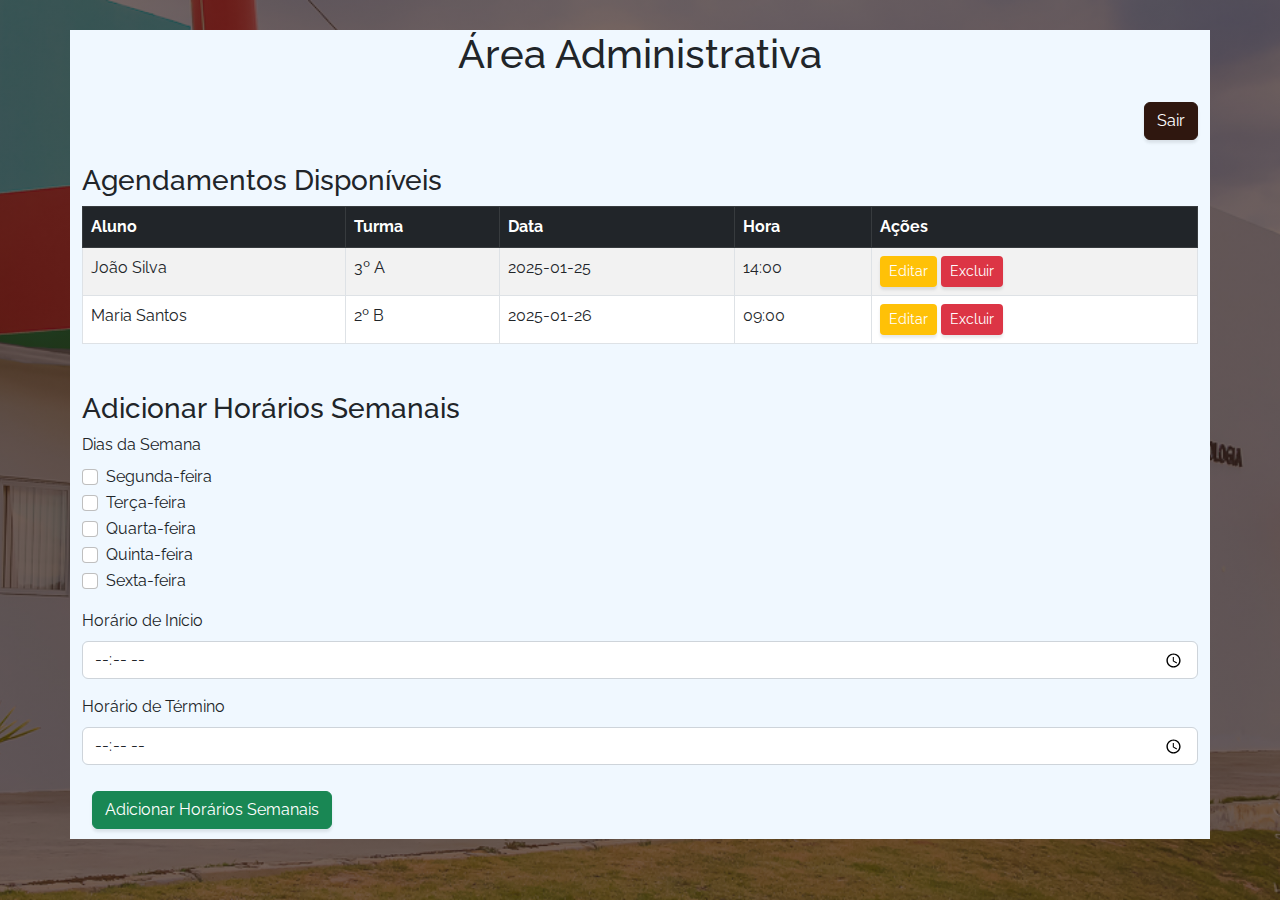
<file: public/admin.html>
<!DOCTYPE html>
<html lang="pt-br">

<head>
    <meta charset="UTF-8">
    <meta name="viewport" content="width=device-width, initial-scale=1.0">
    <meta name="description" content="Área Administrativa da Pedagoga">
    <meta name="author" content="Pablo Henrique">
    <title>Área Administrativa</title>
    <link href="https://cdn.jsdelivr.net/npm/bootstrap@5.2.3/dist/css/bootstrap.min.css" rel="stylesheet">
    <link href="https://fonts.googleapis.com/css2?family=Raleway:wght@400;700&display=swap" rel="stylesheet">
    <link rel="icon" type="image/x-icon" href="assets/faviconIFBA.png" />
    <link rel="stylesheet" href="css/styles.css">
    <style>
        body {
            font-family: 'Raleway', sans-serif;
        }

        .container {
            margin-top: 30px;
            background-color: aliceblue;
        }

        .btn-edit {
            background-color: #ffc107;
            color: #fff;
        }

        .btn-edit:hover {
            background-color: #e0a800;
        }

        .btn-delete {
            background-color: #dc3545;
            color: #fff;
        }

        .btn-delete:hover {
            background-color: #c82333;
        }
        table{
            background-color: #fff;
        }
    </style>
</head>

<body>
    <div class="container">
        <h1 class="text-center mb-4">Área Administrativa</h1>
        <div class="mb-4 text-end">
            <a href="login.html" class="btn btn-secondary">Sair</a>
        </div>

        <h3>Agendamentos Disponíveis</h3>
        <table class="table table-bordered table-striped">
            <thead class="table-dark">
                <tr>
                    <th>Aluno</th>
                    <th>Turma</th>
                    <th>Data</th>
                    <th>Hora</th>
                    <th>Ações</th>
                </tr>
            </thead>
            <tbody>
                <!-- Dados dos agendamentos carregados dinamicamente -->
                <tr>
                    <td>João Silva</td>
                    <td>3º A</td>
                    <td>2025-01-25</td>
                    <td>14:00</td>
                    <td>
                        <button class="btn btn-edit btn-sm">Editar</button>
                        <button class="btn btn-delete btn-sm">Excluir</button>
                    </td>
                </tr>
                <tr>

                    <td>Maria Santos</td>
                    <td>2º B</td>
                    <td>2025-01-26</td>
                    <td>09:00</td>
                    <td>
                        <button class="btn btn-edit btn-sm">Editar</button>
                        <button class="btn btn-delete btn-sm">Excluir</button>
                    </td>
                </tr>
            </tbody>
        </table>

        <h3 class="mt-5">Adicionar Horários Semanais</h3>
        <form action="add_weekly_schedule.php" method="POST">
            <div class="mb-3">
                <label for="days" class="form-label">Dias da Semana</label>
                <div class="form-check">
                    <input type="checkbox" class="form-check-input" id="monday" name="days[]" value="Segunda-feira">
                    <label class="form-check-label" for="monday">Segunda-feira</label>
                </div>
                <div class="form-check">
                    <input type="checkbox" class="form-check-input" id="tuesday" name="days[]" value="Terça-feira">
                    <label class="form-check-label" for="tuesday">Terça-feira</label>
                </div>
                <div class="form-check">
                    <input type="checkbox" class="form-check-input" id="wednesday" name="days[]" value="Quarta-feira">
                    <label class="form-check-label" for="wednesday">Quarta-feira</label>
                </div>
                <div class="form-check">
                    <input type="checkbox" class="form-check-input" id="thursday" name="days[]" value="Quinta-feira">
                    <label class="form-check-label" for="thursday">Quinta-feira</label>
                </div>
                <div class="form-check">
                    <input type="checkbox" class="form-check-input" id="friday" name="days[]" value="Sexta-feira">
                    <label class="form-check-label" for="friday">Sexta-feira</label>
                </div>
            </div>

            <div class="mb-3">
                <label for="time_start" class="form-label">Horário de Início</label>
                <input type="time" id="time_start" name="time_start" class="form-control" required>
            </div>

            <div class="mb-3">
                <label for="time_end" class="form-label">Horário de Término</label>
                <input type="time" id="time_end" name="time_end" class="form-control" required>
            </div>

            <button type="submit" class="btn btn-success">Adicionar Horários Semanais</button>
        </form>
    </div>

    <script src="https://cdn.jsdelivr.net/npm/bootstrap@5.2.3/dist/js/bootstrap.bundle.min.js"></script>
</body>

</html>
</file>
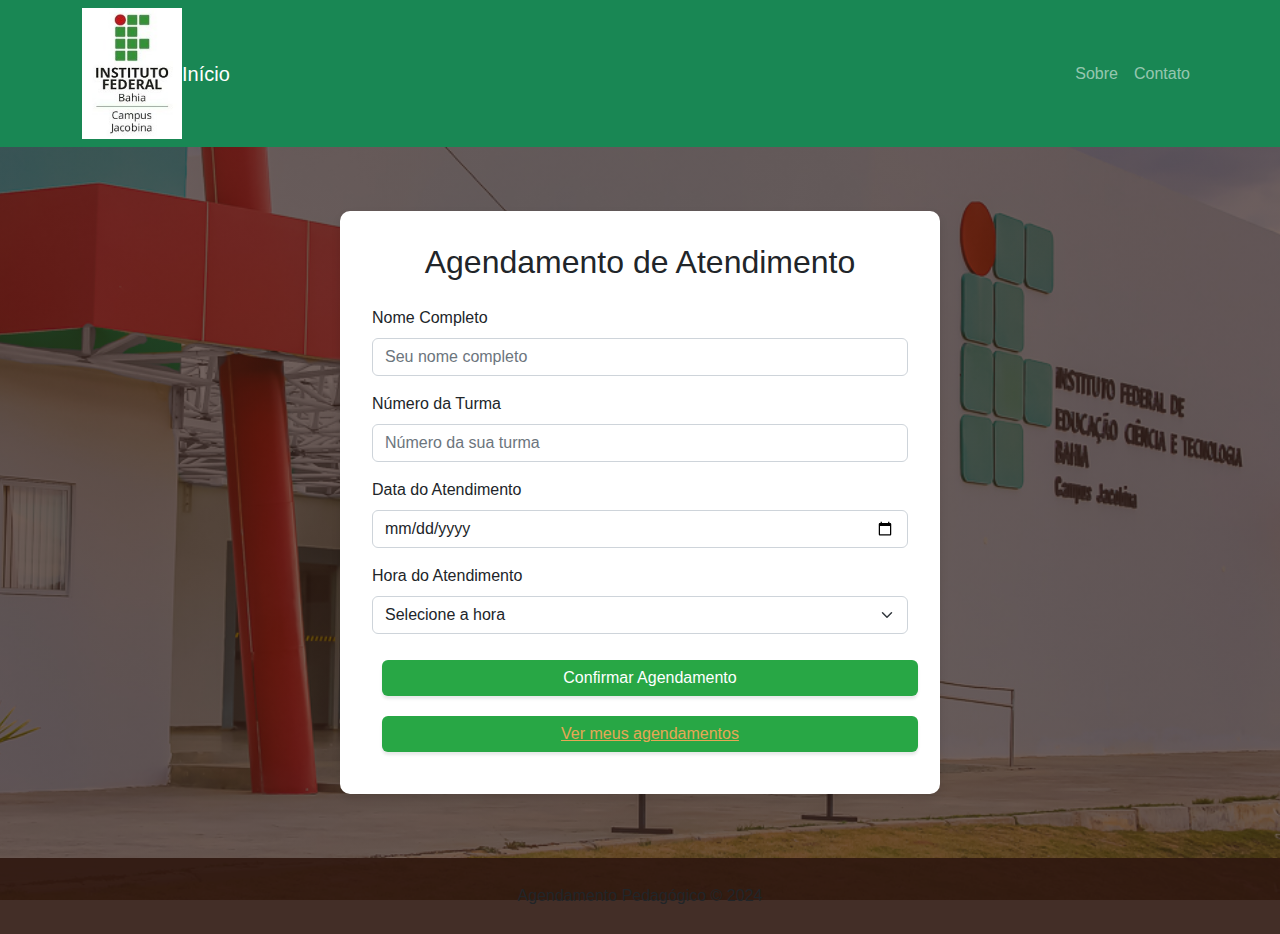
<file: public/agendamento.html>
<!DOCTYPE html>
<html lang="pt-br">
<head>
    <meta charset="UTF-8">
    <meta name="viewport" content="width=device-width, initial-scale=1.0">
    <meta name="description" content="Página de Agendamento para Alunos">
    <meta name="author" content="Pablo Henrique">
    <title>Agendamento de Atendimento</title>
    <link href="https://cdn.jsdelivr.net/npm/bootstrap@5.2.3/dist/css/bootstrap.min.css" rel="stylesheet">
    <link rel="icon" type="image/x-icon" href="assets/faviconIFBA.png">
    <link rel="stylesheet" href="css/styles.css">
    <style>
        body {
            font-family: 'Raleway', sans-serif;
        }
        .form-container {
            max-width: 600px;
            margin: 5% auto;
            padding: 2rem;
            background: #ffffff;
            border-radius: 10px;
            box-shadow: 0px 4px 8px rgba(0, 0, 0, 0.1);
        }
        .btn-success {
            background-color: #28a745;
            border: none;
        }
        .btn-success:hover {
            background-color: #218838;
        }
    </style>
</head>
<body>

    <!-- Navbar -->
    <nav class="navbar navbar-expand-lg navbar-dark bg-success">
        <div class="container">
            <a href="https://portal.ifba.edu.br/jacobina" target="_blank">
                <img class="logoifba" src="assets/img/logoIFBA.jpeg" alt="Logo IFBA" width="100">
            </a>
            <a class="navbar-brand" href="index.html">Início</a>
            <button class="navbar-toggler" type="button" data-bs-toggle="collapse" data-bs-target="#navbarNav" aria-controls="navbarNav" aria-expanded="false" aria-label="Toggle navigation">
                <span class="navbar-toggler-icon"></span>
            </button>
            <div class="collapse navbar-collapse" id="navbarNav">
                <ul class="navbar-nav ms-auto">
                    <li class="nav-item"><a class="nav-link" href="about.html">Sobre</a></li>
                    <li class="nav-item"><a class="nav-link" href="contact.html">Contato</a></li>
                </ul>
            </div>
        </div>
    </nav>

    <!-- Formulário de Agendamento -->
    <div class="form-container">
        <h2 class="text-center mb-4">Agendamento de Atendimento</h2>
        <form>
            <!-- Campo Nome Completo -->
            <div class="mb-3">
                <label for="nome" class="form-label">Nome Completo</label>
                <input type="text" class="form-control" id="nome" placeholder="Seu nome completo" required>
            </div>
            
            <!-- Campo Número da Turma -->
            <div class="mb-3">
                <label for="turma" class="form-label">Número da Turma</label>
                <input type="text" class="form-control" id="turma" placeholder="Número da sua turma" required>
            </div>

            <!-- Campo Data -->
            <div class="mb-3">
                <label for="data" class="form-label">Data do Atendimento</label>
                <input type="date" class="form-control" id="data" required>
            </div>

            <!-- Campo Hora -->
            <div class="mb-3">
                <label for="hora" class="form-label">Hora do Atendimento</label>
                <select class="form-select" id="hora" required>
                    <option value="">Selecione a hora</option>
                    <option value="14:00">14:00</option>
                    <option value="15:00">15:00</option>
                    <option value="16:00">16:00</option>
                    <option value="17:00">17:00</option>
                </select>
            </div>

            <!-- Botão Confirmar Agendamento -->
            <button type="submit" class="btn btn-success w-100">Confirmar Agendamento</button> 
        </form>
        <button type="submit" class="btn btn-success w-100"><a href="pag_aluno.html">Ver meus agendamentos</a></button>
    </div>

    <!-- Footer -->
    <footer class="footer text-center py-4">
        <div class="container">
            <p class="m-0">Agendamento Pedagógico &copy; 2024</p>
        </div>
    </footer>

    <!-- Bootstrap JS -->
    <script src="https://cdn.jsdelivr.net/npm/bootstrap@5.2.3/dist/js/bootstrap.bundle.min.js"></script>
</body>
</html>
</file>
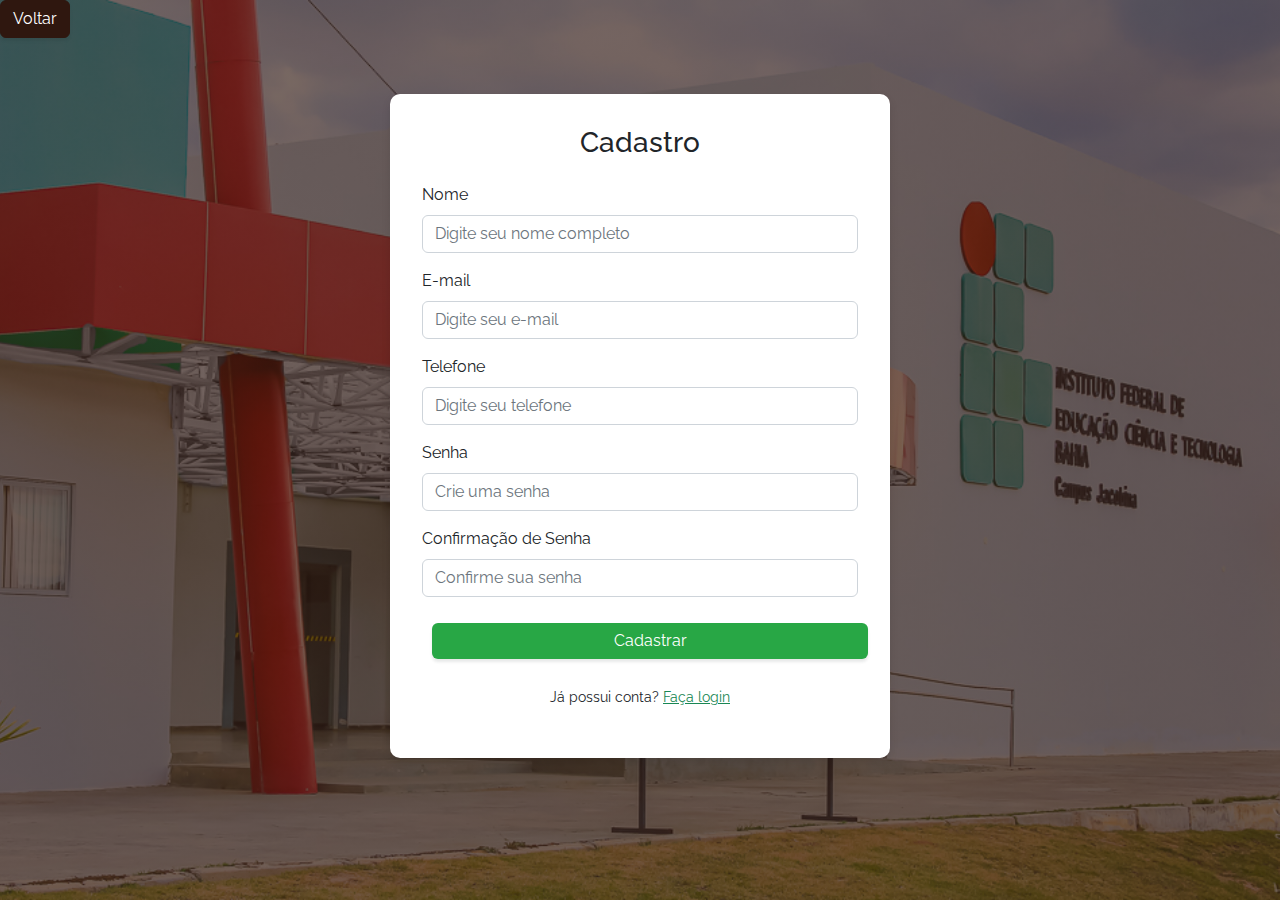
<file: public/cadast_aluno.html>
<!DOCTYPE html>
<html lang="pt-br">

<head>
    <meta charset="UTF-8">
    <meta name="viewport" content="width=device-width, initial-scale=1.0">
    <title>Cadastro - Agendamento Pedagógico</title>
    <link rel="icon" type="image/x-icon" href="assets/faviconIFBA.png">
    <link href="https://cdn.jsdelivr.net/npm/bootstrap@5.2.3/dist/css/bootstrap.min.css" rel="stylesheet">
    <link href="https://fonts.googleapis.com/css2?family=Raleway:wght@400;700&display=swap" rel="stylesheet">
    <link rel="stylesheet" href="css/styles.css">
    <style>
        body {
            font-family: 'Raleway', sans-serif;
        }

        .form-container {
            max-width: 500px;
            margin: 5% auto;
            padding: 2rem;
            background: #ffffff;
            border-radius: 10px;
            box-shadow: 0px 4px 8px rgba(0, 0, 0, 0.1);
        }

        .btn-success {
            background-color: #28a745;
            border: none;
        }

        .btn-success:hover {
            background-color: #218838;
        }
    </style>
</head>

<body>
    <div class="back-button">
        <a href="login_aluno.html" class="btn btn-secondary">Voltar</a> 
    <div class="container">
        <div class="form-container">
            <h3 class="text-center mb-4">Cadastro</h3>
            <form action="processar_cadastro.php" method="POST">
                <div class="mb-3">
                    <label for="nome" class="form-label">Nome</label>
                    <input type="text" class="form-control" id="nome" name="nome" placeholder="Digite seu nome completo" required>
                </div>
                <div class="mb-3">
                    <label for="email" class="form-label">E-mail</label>
                    <input type="email" class="form-control" id="email" name="email" placeholder="Digite seu e-mail" required>
                </div>
                <div class="mb-3">
                    <label for="telefone" class="form-label">Telefone</label>
                    <input type="tel" class="form-control" id="telefone" name="telefone" placeholder="Digite seu telefone" required>
                </div>
                <div class="mb-3">
                    <label for="senha" class="form-label">Senha</label>
                    <input type="password" class="form-control" id="senha" name="senha" placeholder="Crie uma senha" required>
                </div>
                <div class="mb-3">
                    <label for="confirmarSenha" class="form-label">Confirmação de Senha</label>
                    <input type="password" class="form-control" id="confirmarSenha" name="confirmarSenha" placeholder="Confirme sua senha" required>
                </div>
                <button type="submit" class="btn btn-success w-100">Cadastrar</button>
                <div class="mt-3 text-center">
                    <p class="small">Já possui conta? <a href="login_aluno.html" class="text-success">Faça login</a></p>
                </div>
            </form>
        </div>
    </div>

    <script src="https://cdn.jsdelivr.net/npm/bootstrap@5.2.3/dist/js/bootstrap.bundle.min.js"></script>
</body>

</html>
</file>
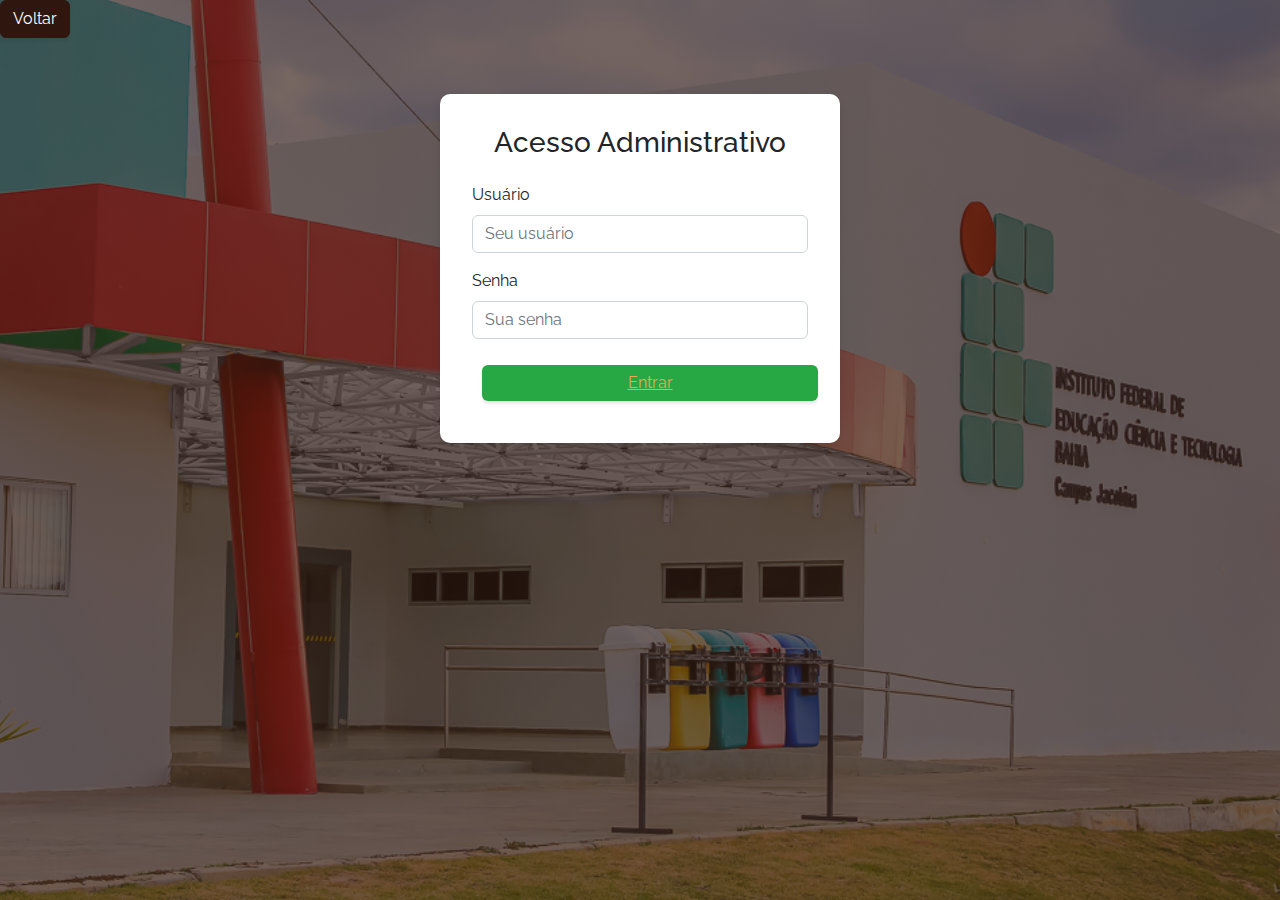
<file: public/login.html>
<!DOCTYPE html>
<html lang="pt-br">

<head>
    <meta charset="UTF-8">
    <meta name="viewport" content="width=device-width, initial-scale=1.0">
    <meta name="description" content="Login para área administrativa">
    <meta name="author" content="Pablo Henrique">
    <title>Login - Área Administrativa</title>
    <link href="https://cdn.jsdelivr.net/npm/bootstrap@5.2.3/dist/css/bootstrap.min.css" rel="stylesheet">
    <link href="https://fonts.googleapis.com/css2?family=Raleway:wght@400;700&display=swap" rel="stylesheet">
    <link rel="icon" type="image/x-icon" href="assets/faviconIFBA.png" />
    <link rel="stylesheet" href="css/styles.css">
    <style>
        body {
            font-family: 'Raleway', sans-serif;
        }

        .form-container {
            max-width: 400px;
            margin: 5% auto;
            padding: 2rem;
            background: #ffffff;
            border-radius: 10px;
            box-shadow: 0px 4px 8px rgba(0, 0, 0, 0.1);
        }

        .btn-success {
            background-color: #28a745;
            border: none;
        }

        .btn-success:hover {
            background-color: #218838;
        }
    </style>
</head>

<body>
    <div class="back-button">
        <a href="index.html" class="btn btn-secondary">Voltar</a>
    <div class="container">
        <div class="form-container">
            <h3 class="text-center mb-4">Acesso Administrativo</h3>
            <form action="admin.html" method="POST">
                <div class="mb-3">
                    <label for="username" class="form-label">Usuário</label>
                    <input type="text" class="form-control" id="username" name="username" placeholder="Seu usuário" required>
                </div>
                <div class="mb-3">
                    <label for="password" class="form-label">Senha</label>
                    <input type="password" class="form-control" id="password" name="password" placeholder="Sua senha" required>
                </div>
                <button type="submit" class="btn btn-success w-100"><a href="admin.html">Entrar</a></button>
            </form>
        </div>
    </div>

    <script src="https://cdn.jsdelivr.net/npm/bootstrap@5.2.3/dist/js/bootstrap.bundle.min.js"></script>
</body>

</html>
</file>
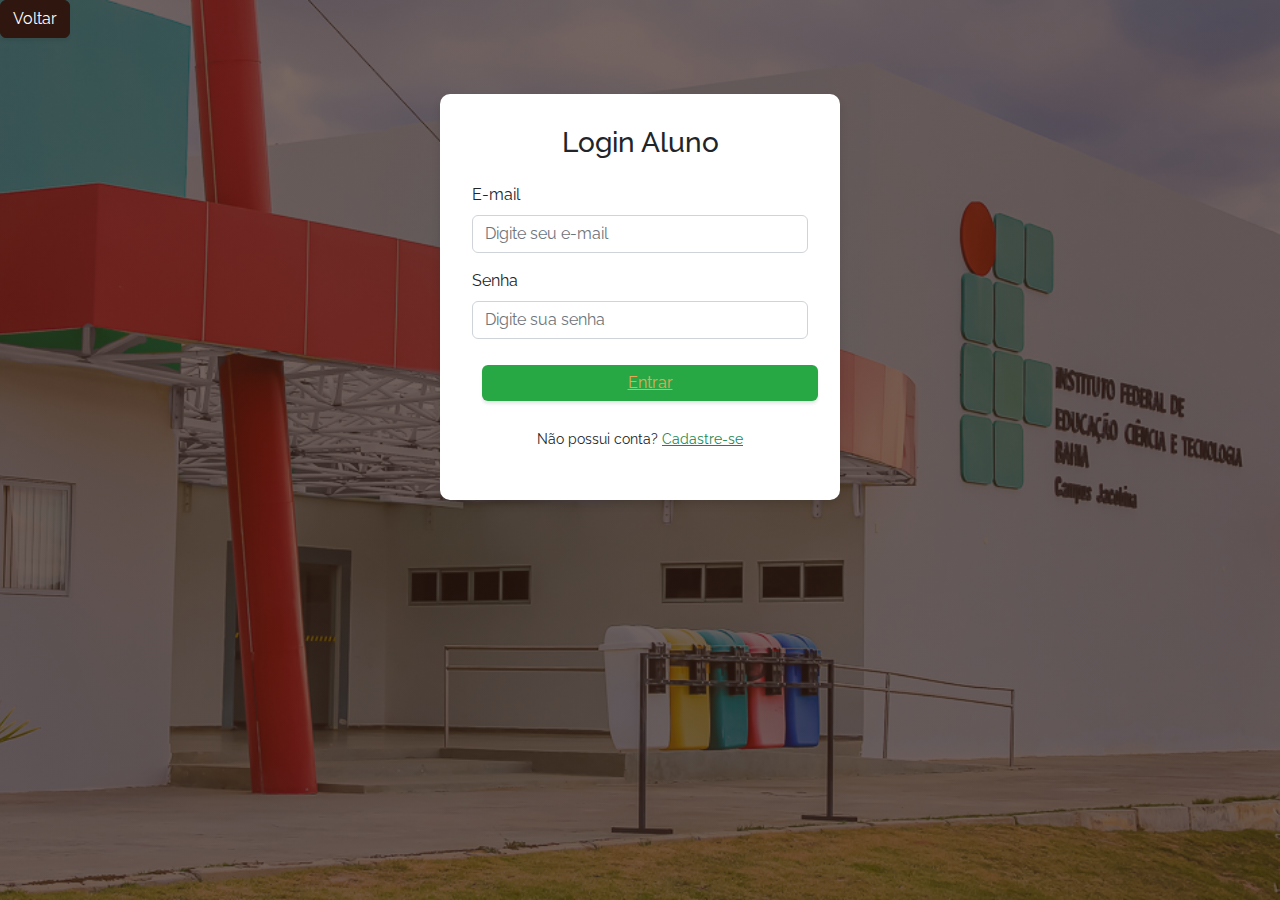
<file: public/login_aluno.html>
<!DOCTYPE html>
<html lang="pt-br">
<head>
    <meta charset="UTF-8">
    <meta name="viewport" content="width=device-width, initial-scale=1.0">
    <title>Login - Agendamento Pedagógico</title>
    <link rel="icon" type="image/x-icon" href="assets/Favicon Logo IFBA.png">
    <link href="https://cdn.jsdelivr.net/npm/bootstrap@5.2.3/dist/css/bootstrap.min.css" rel="stylesheet">
    <link href="https://fonts.googleapis.com/css2?family=Raleway:wght@400;700&display=swap" rel="stylesheet">
    <link rel="stylesheet" href="css/styles.css">
    <style>
        body {          
            font-family: 'Raleway', sans-serif;
        }

        .form-container {
            max-width: 400px;
            margin: 5% auto;
            padding: 2rem;
            background: #ffffff;
            border-radius: 10px;
            box-shadow: 0px 4px 8px rgba(0, 0, 0, 0.1);
        }

        .btn-success {
            background-color: #28a745;
            border: none;
        }
    </style>
</head>

<body>
    <div class="back-button">
        <a href="index.html" class="btn btn-secondary">Voltar</a> 
    <div class="container">
        <div class="form-container">
            <h3 class="text-center mb-4">Login Aluno</h3>
                <div class="mb-3">
                    <label for="email" class="form-label">E-mail</label>
                    <input type="email" class="form-control" id="email" name="email" placeholder="Digite seu e-mail" required>
                </div>
                <div class="mb-3">
                    <label for="password" class="form-label">Senha</label>
                    <input type="password" class="form-control" id="password" name="password" placeholder="Digite sua senha" required>
                </div>
                <button type="submit" class="btn btn-success w-100"><a href="agendamento.html">Entrar</a></button>
                <div class="mt-3 text-center">
                    <p class="small">Não possui conta? <a href="cadast_aluno.html" class="text-success">Cadastre-se</a></p>
                </div>
            </form>
        </div>
    </div>

    <script src="https://cdn.jsdelivr.net/npm/bootstrap@5.2.3/dist/js/bootstrap.bundle.min.js"></script>
</body>

</html>
</file>
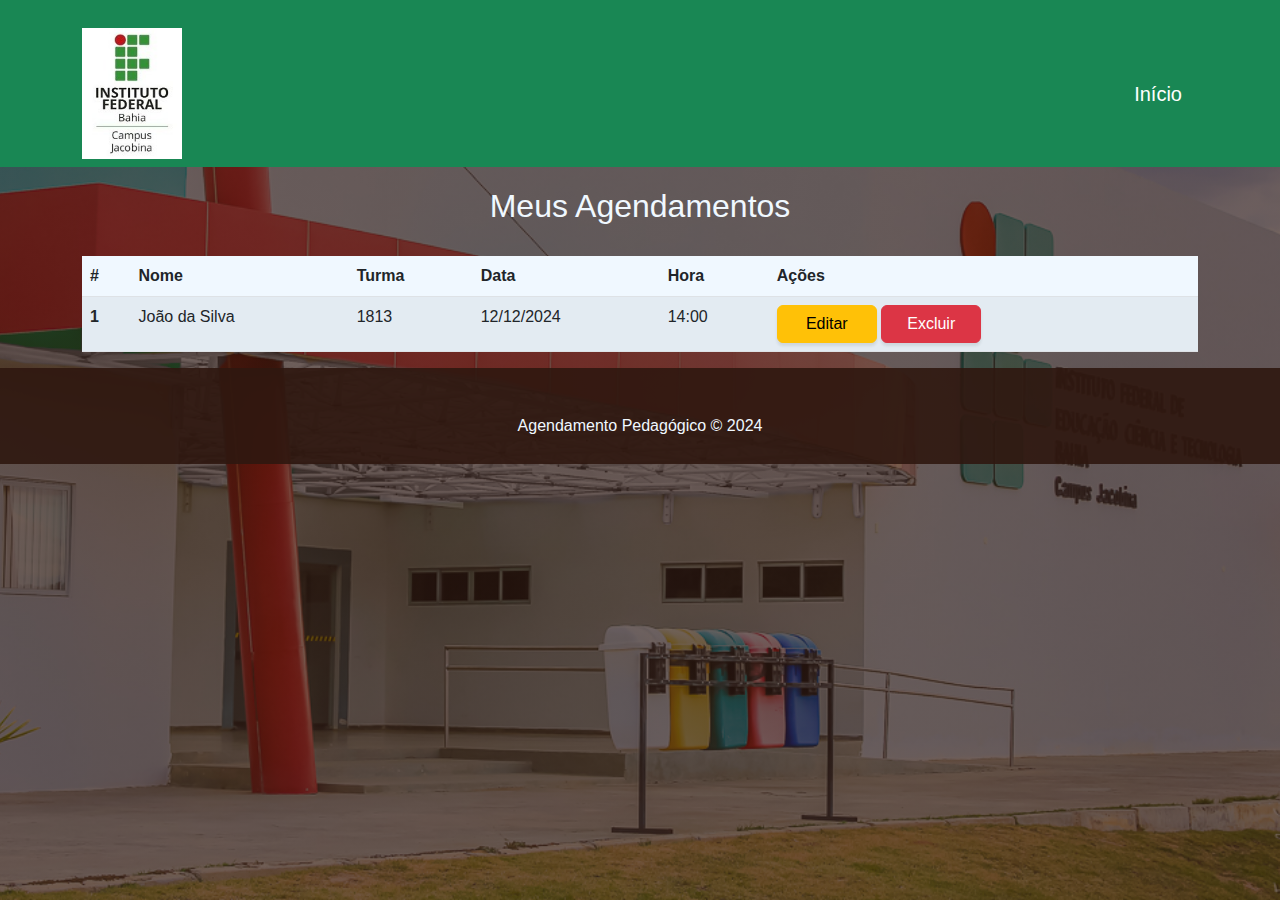
<file: public/pag_aluno.html>
<!DOCTYPE html>
<html lang="pt-br">
<head>
    <meta charset="UTF-8">
    <meta name="viewport" content="width=device-width, initial-scale=1.0">
    <meta name="description" content="Visualização, Edição e Exclusão de Agendamentos">
    <meta name="author" content="Pablo Henrique">
    <title>Meus Agendamentos</title>
    <link href="https://cdn.jsdelivr.net/npm/bootstrap@5.2.3/dist/css/bootstrap.min.css" rel="stylesheet">
    <link rel="icon" type="image/x-icon" href="assets/faviconIFBA.png">
    <link rel="stylesheet" href="css/styles.css">
    <style>
        body {
            font-family: 'Raleway', sans-serif;
        }
        .container {
            margin-top: 20px;
            color: aliceblue;
        }
        .table {
            margin-top: 30px;
            background-color: aliceblue;
        }
        .btn-success, .btn-danger {
            width: 100px;
        }
        .btn-warning {
            width: 100px;
        }
    </style>
</head>
<body>
    <!-- Navbar -->
    <nav class="navbar navbar-expand-lg navbar-dark bg-success">
        <div class="container">
            <a href="https://portal.ifba.edu.br/jacobina" target="_blank">
                <img class="logoifba" src="assets/img/logoIFBA.jpeg" alt="Logo IFBA" width="100">
            </a>
            <a class="navbar-brand" href="index.html">Início</a>
            <button class="navbar-toggler" type="button" data-bs-toggle="collapse" data-bs-target="#navbarNav" aria-controls="navbarNav" aria-expanded="false" aria-label="Toggle navigation">
                <span class="navbar-toggler-icon"></span>
            </button>
        </div>
    </nav>

    <!-- Título da Página -->
    <div class="container">
        <h2 class="text-center mb-4">Meus Agendamentos</h2>

        <!-- Tabela de Agendamentos -->
        <table class="table table-striped">
            <thead>
                <tr>
                    <th scope="col">#</th>
                    <th scope="col">Nome</th>
                    <th scope="col">Turma</th>
                    <th scope="col">Data</th>
                    <th scope="col">Hora</th>
                    <th scope="col">Ações</th>
                </tr>
            </thead>
            <tbody>
                <!-- Exemplo de Agendamento -->
                <tr>
                    <th scope="row">1</th>
                    <td>João da Silva</td>
                    <td>1813</td>
                    <td>12/12/2024</td>
                    <td>14:00</td>
                    <td>
                        <button class="btn btn-warning" data-bs-toggle="modal" data-bs-target="#editarModal">Editar</button>
                        <button class="btn btn-danger" data-bs-toggle="modal" data-bs-target="#confirmarExcluirModal">Excluir</button>
                    </td>
                </tr>
            </tbody>
        </table>
    </div>

    <!-- Modal para Edição de Agendamento -->
    <div class="modal fade" id="editarModal" tabindex="-1" aria-labelledby="editarModalLabel" aria-hidden="true">
        <div class="modal-dialog">
            <div class="modal-content">
                <div class="modal-header">
                    <h5 class="modal-title" id="editarModalLabel">Editar Agendamento</h5>
                    <button type="button" class="btn-close" data-bs-dismiss="modal" aria-label="Close"></button>
                </div>
                <div class="modal-body">
                    <form id="formEditar">
                        <div class="mb-3">
                            <label for="nomeEdit" class="form-label">Nome</label>
                            <input type="text" class="form-control" id="nomeEdit" value="João da Silva" required>
                        </div>
                        <div class="mb-3">
                            <label for="turmaEdit" class="form-label">Turma</label>
                            <input type="text" class="form-control" id="turmaEdit" value="1813" required>
                        </div>
                        <div class="mb-3">
                            <label for="dataEdit" class="form-label">Data</label>
                            <input type="date" class="form-control" id="dataEdit" value="2024-12-12" required>
                        </div>
                        <div class="mb-3">
                            <label for="horaEdit" class="form-label">Hora</label>
                            <select class="form-select" id="horaEdit" required>
                                <option value="14:00">14:00</option>
                                <option value="15:00">15:00</option>
                                <option value="16:00">16:00</option>
                                <option value="17:00">17:00</option>
                            </select>
                        </div>
                        <button type="submit" class="btn btn-success">Salvar Alterações</button>
                    </form>
                </div>
            </div>
        </div>
    </div>

    <!-- Modal de Confirmação para Exclusão -->
    <div class="modal fade" id="confirmarExcluirModal" tabindex="-1" aria-labelledby="confirmarExcluirModalLabel" aria-hidden="true">
        <div class="modal-dialog">
            <div class="modal-content">
                <div class="modal-header">
                    <h5 class="modal-title" id="confirmarExcluirModalLabel">Confirmar Exclusão</h5>
                    <button type="button" class="btn-close" data-bs-dismiss="modal" aria-label="Close"></button>
                </div>
                <div class="modal-body">
                    <p>Você tem certeza que deseja excluir este agendamento?</p>
                </div>
                <div class="modal-footer">
                    <button type="button" class="btn btn-secondary" data-bs-dismiss="modal">Cancelar</button>
                    <button type="button" class="btn btn-danger" data-bs-dismiss="modal">Excluir</button>
                </div>
            </div>
        </div>
    </div>

    <!-- Footer -->
    <footer class="footer text-center py-4">
        <div class="container">
            <p class="m-0">Agendamento Pedagógico &copy; 2024</p>
        </div>
    </footer>

    <!-- Bootstrap JS -->
    <script src="https://cdn.jsdelivr.net/npm/bootstrap@5.2.3/dist/js/bootstrap.bundle.min.js"></script>
</body>
</html>
</file>
